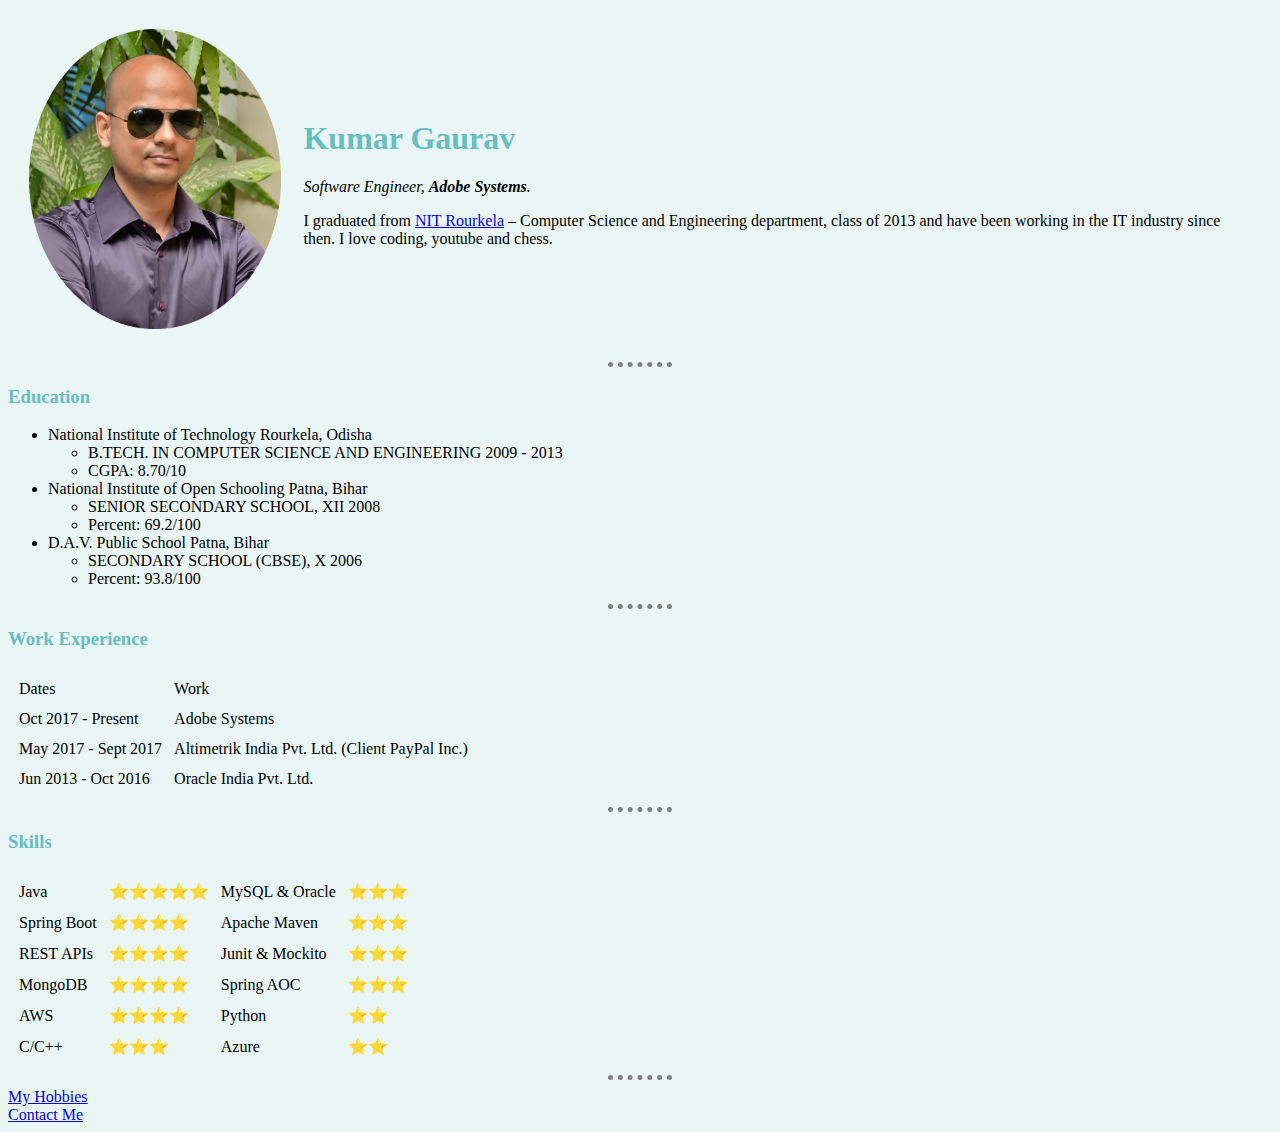
<file: index.html>
<!DOCTYPE html>
<html lang="en" dir="ltr">

<head>
  <meta charset="utf-8">
  <title>Gaurav's Personal Site</title>
  <link rel="stylesheet" href="css/styles.css">
</head>

<body>
  <table cellspacing="20">
    <tbody>
      <tr>
        <td><img src="images/profile.png" alt="Kumar Gaurav profile picture"></td>
        <td>
          <h1>Kumar Gaurav</h1>
          <p><em>Software Engineer, <strong>Adobe Systems</strong>.</em></p>
          <!--
        strong and em tags convey more meaning than b and i.
        https://developer.mozilla.org/en-US/docs/Web/HTML/Element/strong
        https://developer.mozilla.org/en-US/docs/Web/HTML/Element/em
        -->
          <p>I graduated from <a href="https://www.nitrkl.ac.in/">NIT Rourkela</a> – Computer Science and Engineering department, class of 2013 and have been working in the IT industry since then. I love coding, youtube and chess.</p>
        </td>
      </tr>
    </tbody>
  </table>
  <hr>
  <h3>Education</h3>
  <ul>
    <li>National Institute of Technology Rourkela, Odisha
      <!-- Nested lists -->
      <ul>
        <li>B.TECH. IN COMPUTER SCIENCE AND ENGINEERING 2009 - 2013</li>
        <li>CGPA: 8.70/10</li>
      </ul>
    </li>
    <li>National Institute of Open Schooling Patna, Bihar
      <ul>
        <li>SENIOR SECONDARY SCHOOL, XII 2008</li>
        <li>Percent: 69.2/100</li>
      </ul>
    </li>
    <li>D.A.V. Public School Patna, Bihar
      <ul>
        <li>SECONDARY SCHOOL (CBSE), X 2006</li>
        <li>Percent: 93.8/100</li>
      </ul>
    </li>
  </ul>
  <hr>
  <h3>Work Experience</h3>
  <table cellspacing="10">
    <!-- Attribute "cellspacing" is not recommended. Should be replaced by CSS.-->
    <thead>
      <tr>
        <td>Dates</td>
        <td>Work</td>
      </tr>
    </thead>
    <tbody>
      <tr>
        <td>Oct 2017 - Present</td>
        <td>Adobe Systems</td>
      </tr>
      <tr>
        <td>May 2017 - Sept 2017</td>
        <td>Altimetrik India Pvt. Ltd. (Client PayPal Inc.)</td>
      </tr>
      <tr>
        <td>Jun 2013 - Oct 2016</td>
        <td>Oracle India Pvt. Ltd.</td>
      </tr>
    </tbody>
  </table>
  <hr>
  <h3>Skills</h3>
  <table cellspacing="10">
    <tbody>
      <tr>
        <td>Java</td>
        <td>⭐⭐⭐⭐⭐</td>
        <td>MySQL & Oracle</td>
        <td>⭐⭐⭐</td>
      </tr>
      <tr>
        <td>Spring Boot</td>
        <td>⭐⭐⭐⭐</td>
        <td>Apache Maven</td>
        <td>⭐⭐⭐</td>
      </tr>
      <tr>
        <td>REST APIs</td>
        <td>⭐⭐⭐⭐</td>
        <td>Junit & Mockito</td>
        <td>⭐⭐⭐</td>
      </tr>
      <tr>
        <td>MongoDB</td>
        <td>⭐⭐⭐⭐</td>
        <td>Spring AOC</td>
        <td>⭐⭐⭐</td>
      </tr>
      <tr>
        <td>AWS</td>
        <td>⭐⭐⭐⭐</td>
        <td>Python</td>
        <td>⭐⭐</td>
      </tr>
      <tr>
        <td>C/C++</td>
        <td>⭐⭐⭐</td>
        <td>Azure</td>
        <td>⭐⭐</td>
      </tr>
    </tbody>
  </table>
  <hr>
  <a href="hobbies.html">My Hobbies</a>
  <br>
  <a href="contact.html">Contact Me</a>
</body>

</html>
</file>
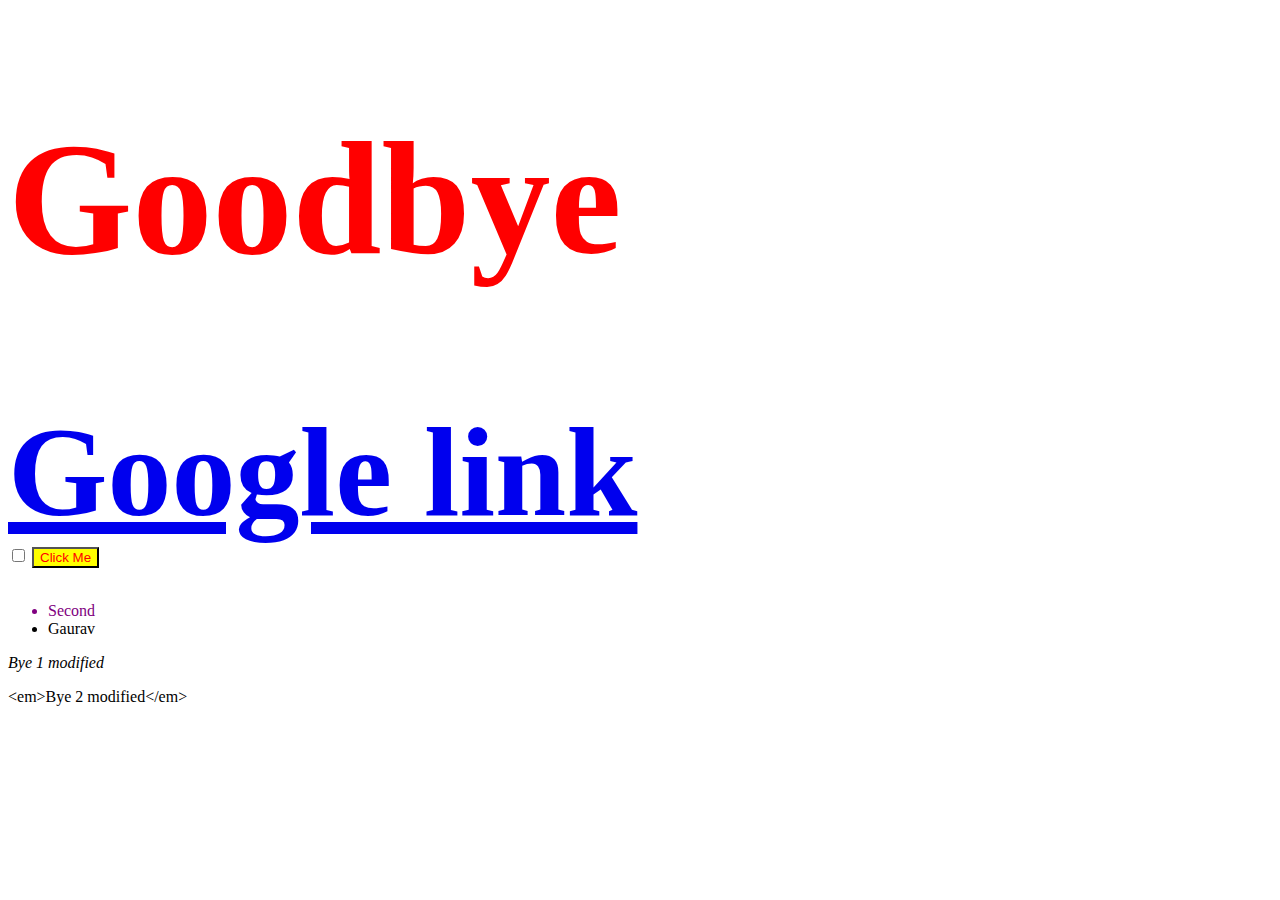
<file: 05-javascript/02-DOMChallenge/index.html>
<!DOCTYPE html>
<html lang="en" dir="ltr">
  <head>
    <meta charset="utf-8">
    <title>My Website</title>
    <link rel="stylesheet" href="styles.css">

  </head>
  <body>

    <h1 id="title">Hello</h1>
    <a href="https://www.google.com">Google link</a> <br/>
    <input type="checkbox">

    <button class="btn">Click Me</button>
    <ul id="list">
      <li class="item">
        <a href="https://www.google.com">Another Google link</a>
      </li>
      <li class="item">Second</li>
      <li class="item">Third</li>
    </ul>
    <p id="firstBye"><strong>Bye 1</strong></p>
    <p id="secondBye"><strong>Bye 2</strong></p>
  </body>
  <footer>
    <script src="index.js" charset="utf-8"></script>
  </footer>

</html>
</file>
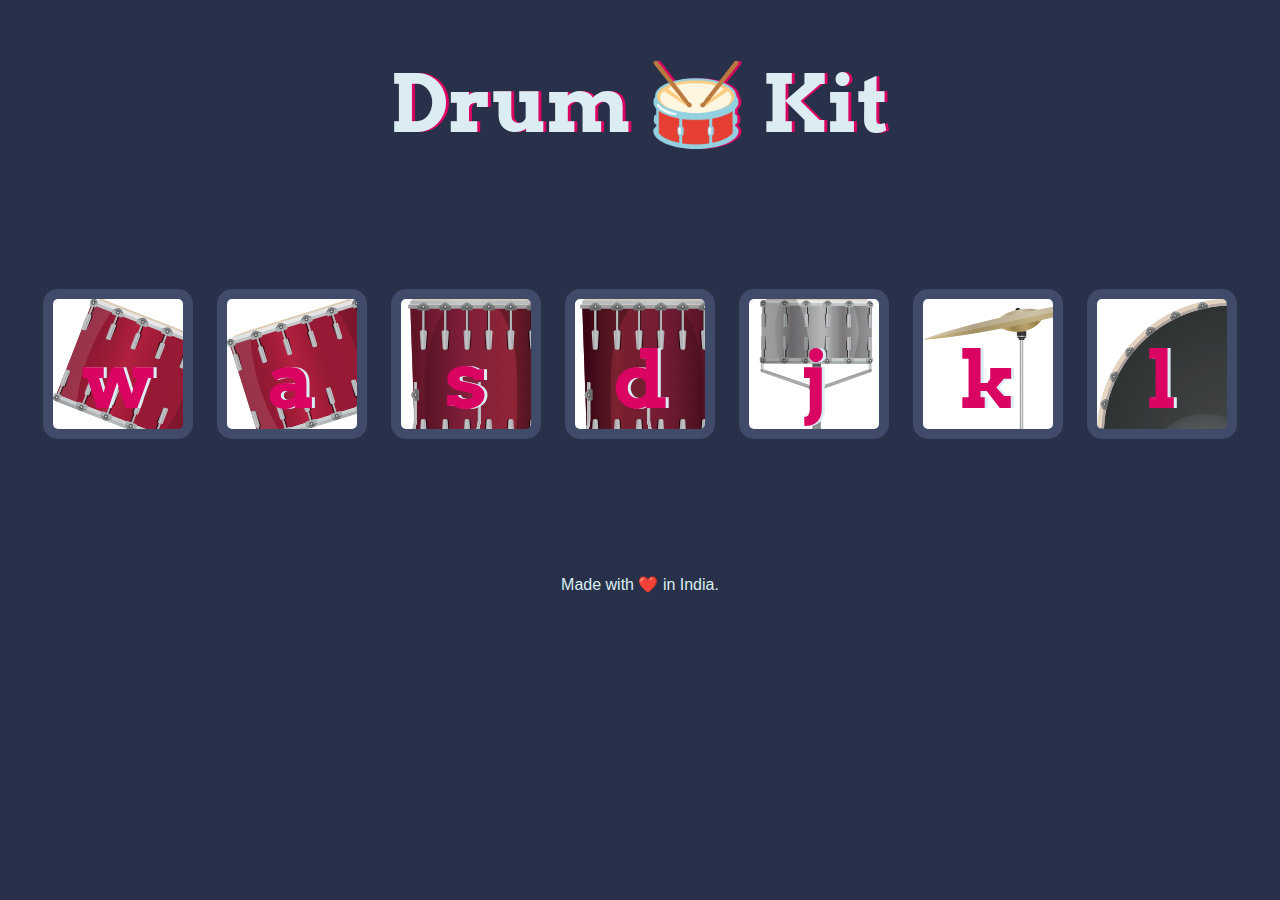
<file: 05-javascript/04-DrumKit/index.html>
<!DOCTYPE html>
<html lang="en" dir="ltr">

<head>
  <meta charset="utf-8">
  <title>Drum Kit</title>
  <link rel="stylesheet" href="styles.css">
  <link href="https://fonts.googleapis.com/css?family=Arvo" rel="stylesheet">
</head>

<body>

  <h1 id="title">Drum 🥁 Kit</h1>
  <div class="set">
    <button class="w drum">w</button>
    <button class="a drum">a</button>
    <button class="s drum">s</button>
    <button class="d drum">d</button>
    <button class="j drum">j</button>
    <button class="k drum">k</button>
    <button class="l drum">l</button>
  </div>
  <script src="index.js" charset="utf-8"></script>

  <footer>
    Made with ❤️ in India.
  </footer>
</body>

</html>
</file>
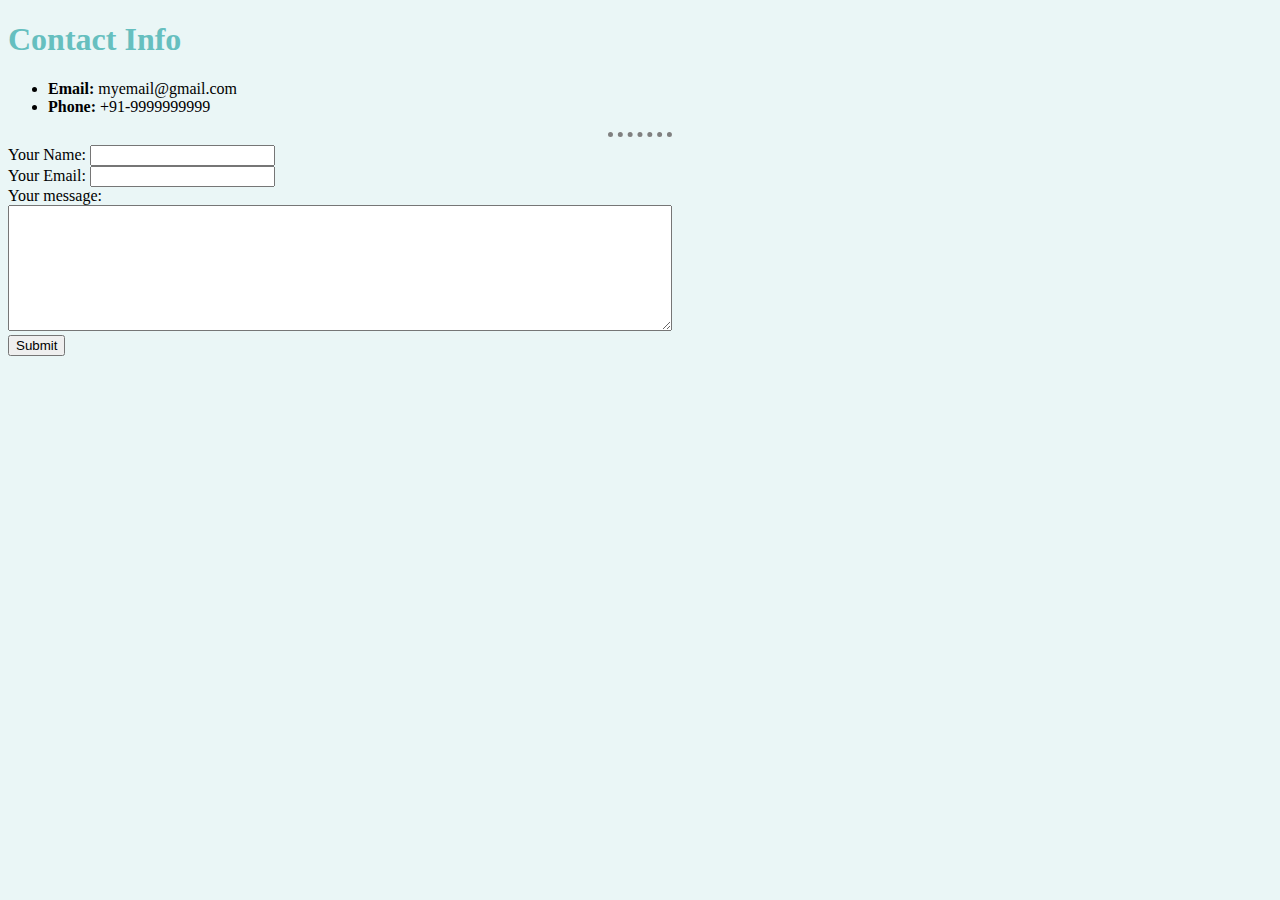
<file: contact.html>
<!DOCTYPE html>
<html lang="en" dir="ltr">
  <head>
    <meta charset="utf-8">
    <title>Contact Me</title>
    <link rel="stylesheet" href="css/styles.css">
  </head>
  <body>
    <h1>Contact Info</h1>
    <ul>
      <li><strong>Email: </strong>myemail@gmail.com</li>
      <li><strong>Phone: </strong>+91-9999999999</li>
    </ul>
    <hr>
    <form action="mailto:myemail@gmail.com" method="post" enctype="text/plain">
      <label>Your Name:</label>
      <input type="text" name="yourName" value="">
      <br>
      <label>Your Email:</label>
      <input type="email" name="yourEmail" value="">
      <br>
      <label>Your message:</label>
      <br>
      <textarea name="yourMessage" rows="8" cols="80"></textarea>
      <br>
      <input type="submit" name="">
    </form>
  </body>
</html>
</file>
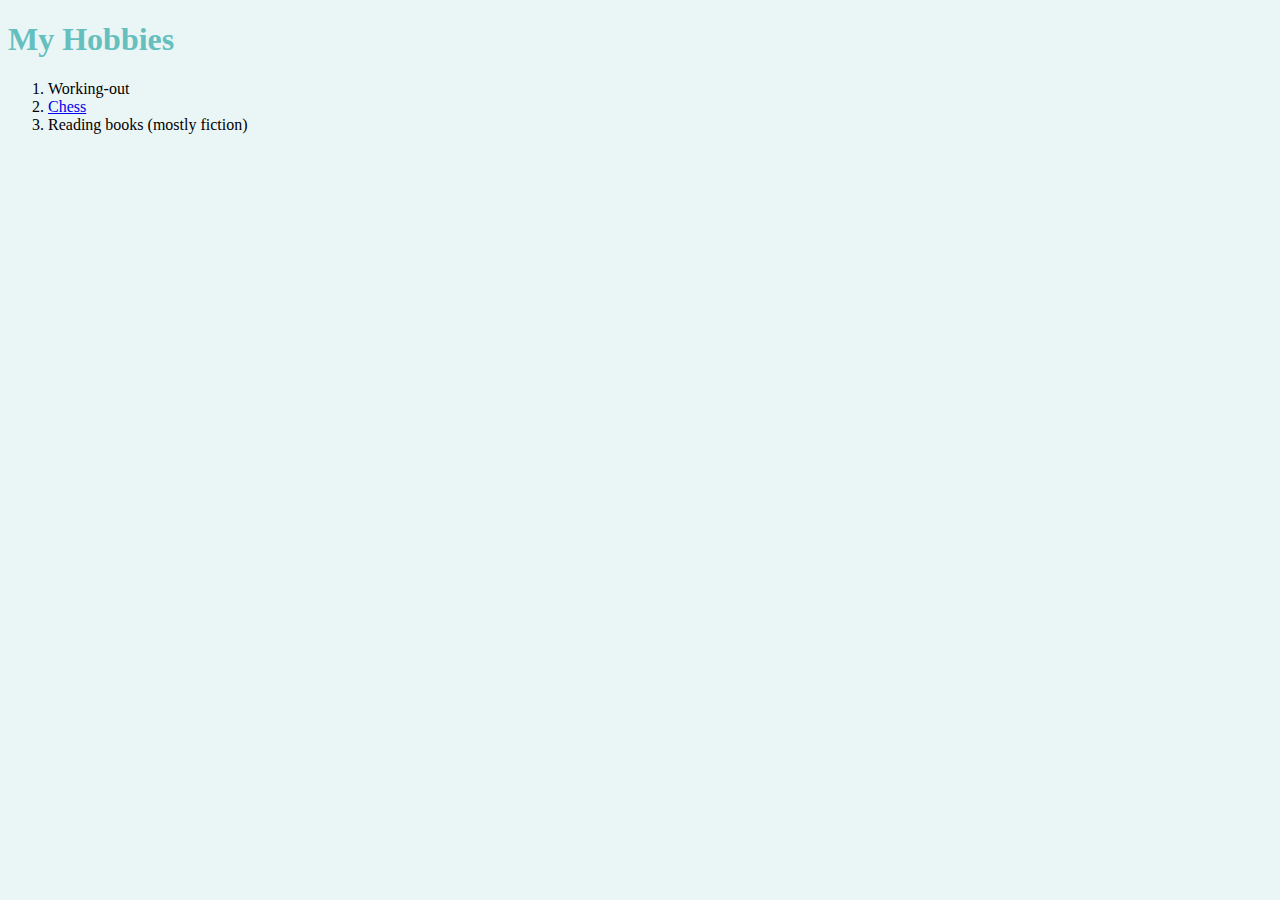
<file: hobbies.html>
<!DOCTYPE html>
<html lang="en" dir="ltr">
  <head>
    <meta charset="utf-8">
    <title>Hobbies</title>
    <link rel="stylesheet" href="css/styles.css">
  </head>
  <body>
    <h1>My Hobbies</h1>
    <ol>
      <li>Working-out</li>
      <li><a href="https://lichess.org/">Chess</a></li>
      <li>Reading books (mostly fiction)</li>
    </ol>
  </body>
</html>
</file>
<file: css/styles.css>
body {
  background-color: #EAF6F6;
}
hr {
  border-style: dotted none none none;
  border-color: grey;
  border-width: 5px;
  width: 5%;
}
img {
  height: 300px;
}
h1 {
  color: #66BFBF;
}
h3 {
  color: #66BFBF;
}
</file>
<file: 05-javascript/02-DOMChallenge/styles.css>
h1 {
  color: red;
}

.huge {
  font-size: 8rem;
  font-weight: bold;
}

.small {
  font-size: 1rem;
}

.invisible {
  visibility: hidden;
}
</file>
<file: 05-javascript/04-DrumKit/styles.css>
body {
  text-align: center;
  background-color: #283149;
}

h1 {
  font-size: 5rem;
  color: #DBEDF3;
  font-family: "Arvo", cursive;
  text-shadow: 3px 0 #DA0463;

}

footer {
  color: #DBEDF3;
  font-family: sans-serif;
}

.w {
  background-image: url("images/tom1.png");
}

.a {
  background-image: url("images/tom2.png");
}

.s {
  background-image: url("images/tom3.png");
}

.d {
  background-image: url("images/tom4.png");
}

.j {
  background-image: url("images/snare.png");
}

.k {
  background-image: url("images/crash.png");
}

.l {
  background-image: url("images/kick.png");
}

.set {
  margin: 10% auto;
}

.game-over {
  background-color: red;
  opacity: 0.8;
}

.pressed {
  box-shadow: 0 3px 4px 0 #DBEDF3;
  opacity: 0.5;
}

.red {
  color: red;
}

.drum {
  outline: none;
  border: 10px solid #404B69;
  font-size: 5rem;
  font-family: 'Arvo', cursive;
  line-height: 2;
  font-weight: 900;
  color: #DA0463;
  text-shadow: 3px 0 #DBEDF3;
  border-radius: 15px;
  display: inline-block;
  width: 150px;
  height: 150px;
  text-align: center;
  margin: 10px;
  background-color: white;
}
</file>
